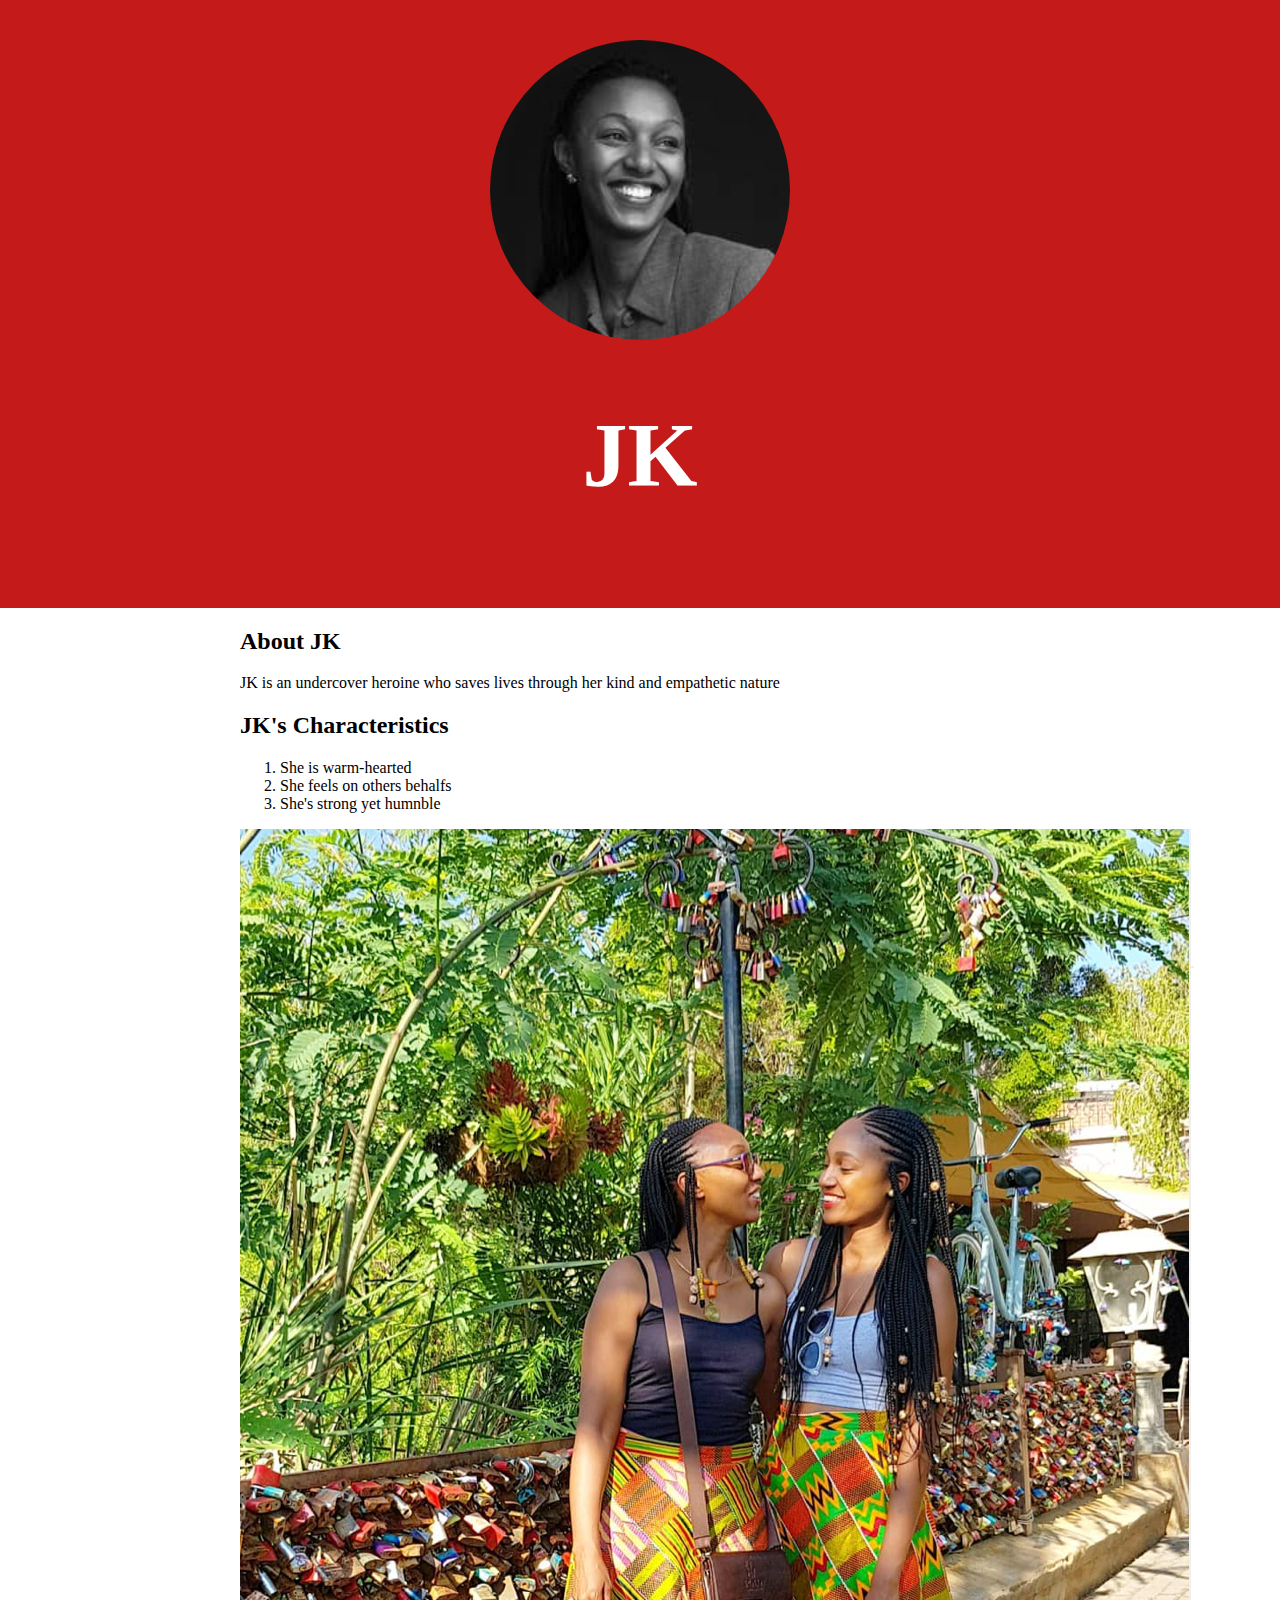
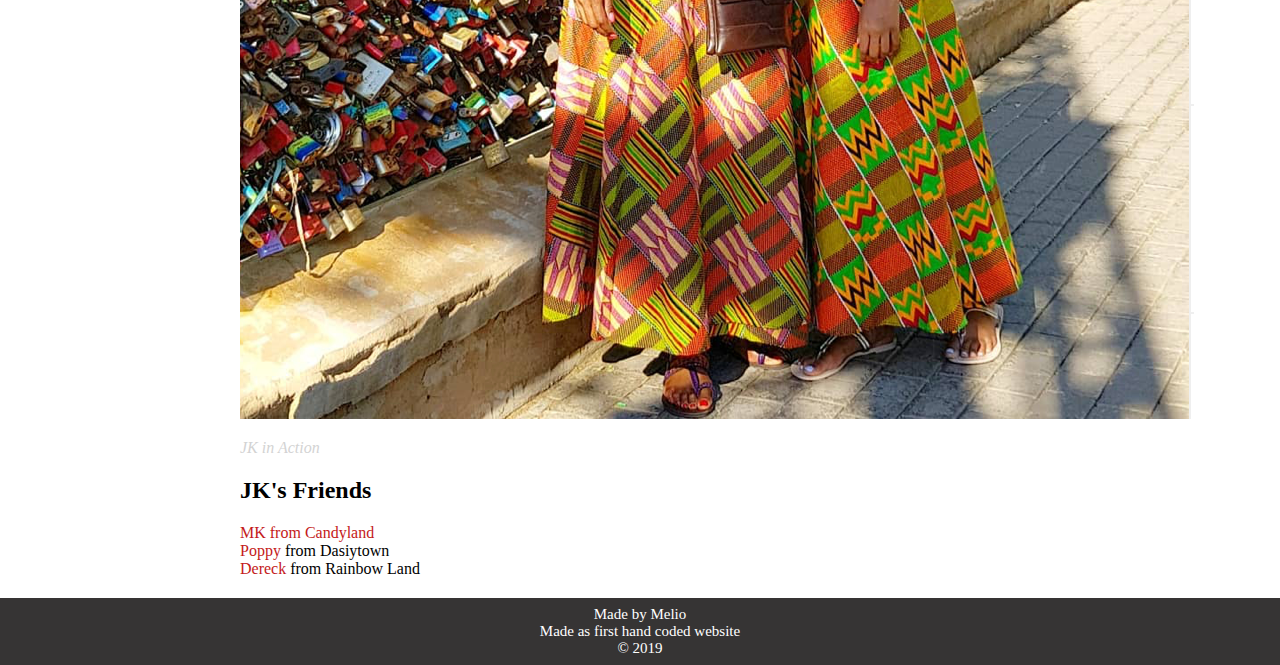
<file: index.html>
<!DOCTYPE html>
<html>
<head>
	<title>Heroine JK</title>
	<link rel="stylesheet" type="text/css" href="two.css">
</head>
<body>
<div class="wrapper">
<header>
	
	<img src="img/jk.jpeg">
	<h1>JK</h1>
</header>
<div class="content">
	
	<h2> About JK</h2>
	<p> JK is an undercover heroine who saves lives through her kind and empathetic nature</p>
	<h2> JK's Characteristics</h2>
	<ol>
		<li> She is warm-hearted</li>
		<li> She feels on others behalfs</li>
		<li> She's strong yet humnble</li>

	</ol>

	<img class="big image" src="img/big-image.png">
	<p class="caption">JK in Action</p>

	<h2> JK's Friends</h2>
	<ul>
		<li> <a href="https://www.google.com/url?sa=t&rct=j&q=&esrc=s&source=web&cd=1&cad=rja&uact=8&ved=2ahUKEwjv3cTF66rjAhUFxoUKHZgcBaQQFjAAegQIAhAB&url=https%3A%2F%2Fen.wikipedia.org%2Fwiki%2FCandy_Land&usg=AOvVaw3foMV7fcr_nlvgcdqnOJgG" target= "_blank" title="Visit Candyland" >MK<a/> from Candyland </li>
		<li><a href="https://www.google.com/url?sa=t&rct=j&q=&esrc=s&source=web&cd=1&cad=rja&uact=8&ved=2ahUKEwjfjdmN7KrjAhVROBoKHY7IBL0QFjAAegQIAhAB&url=https%3A%2F%2Fen.wikipedia.org%2Fwiki%2FDaisytown%2C_Pennsylvania&usg=AOvVaw384M87ZrvyfJjUgEIebQYe" target="_blank" title="Visit Dasiytown">Poppy</a> from Dasiytown</li>
		<li><a href="https://www.google.com/url?sa=t&rct=j&q=&esrc=s&source=web&cd=11&cad=rja&uact=8&ved=2ahUKEwiun8S57KrjAhUGuRoKHXouAo84ChAWMAB6BAgFEAE&url=https%3A%2F%2Fwww.facebook.com%2Frainbowland.nurseryschool&usg=AOvVaw2iAnu_7fvQl7X2C4AmsF_H" target="_blank" title="Visit Rainbow Land">Dereck</a>  from Rainbow Land</li>
	</ul>
</div>

<footer>
	<ul>
		
		<li>Made by Melio </li>
		<li>Made as first hand coded website</li>
		<li>&copy; 2019</li>
	</ul>

</footer>
</div>
</body>
</html>
</file>
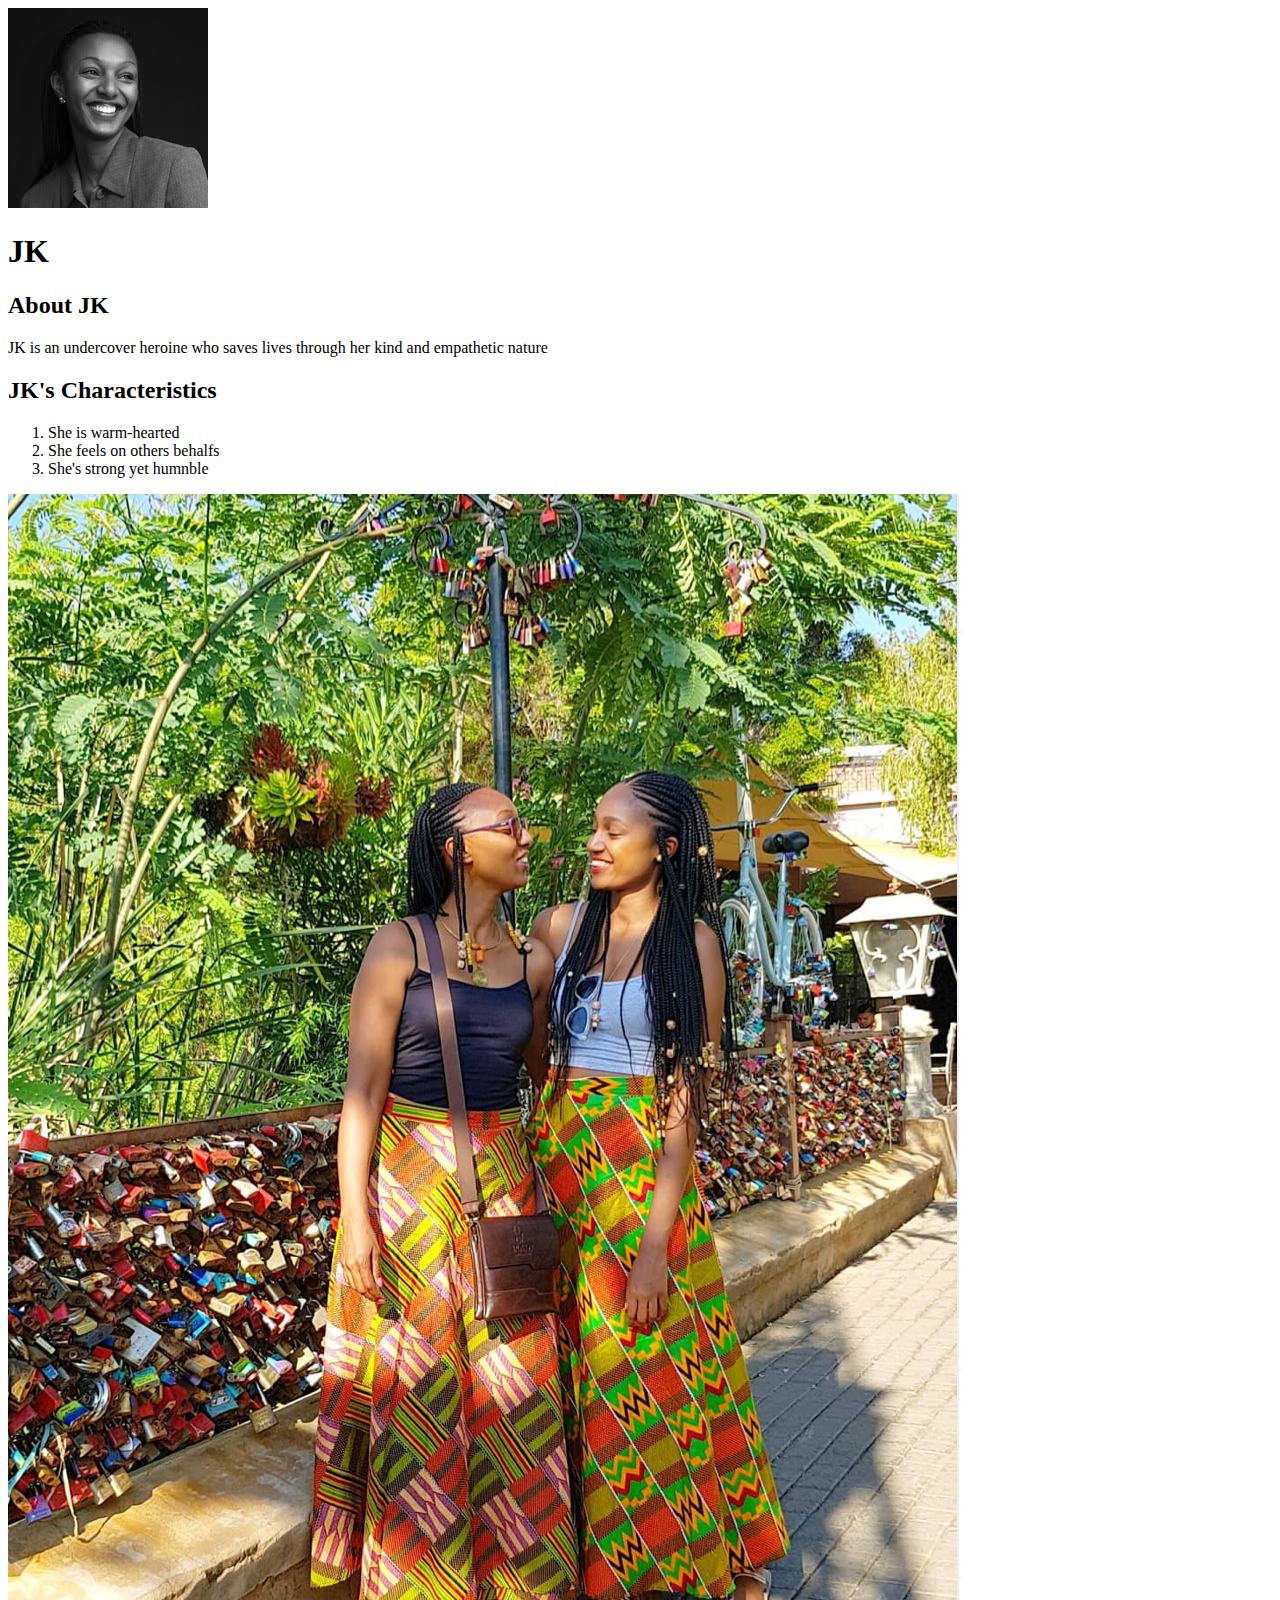
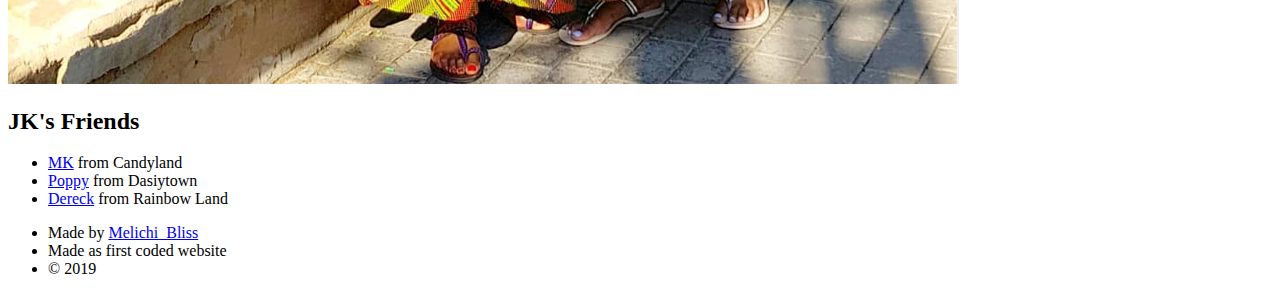
<file: hero.html>
<!DOCTYPE html>
<html>
<head>
	<title>JK</title>
	<link rel="stylesheet" type="text/css/hero.css" href="">
</head>
<body>
<div class="wrapper">
<header>
	
	<img src="img/jk.jpeg">
	<h1>JK</h1>
</header>
<div class="content">
	
	<h2> About JK</h2>
	<p> JK is an undercover heroine who saves lives through her kind and empathetic nature</p>
	<h2> JK's Characteristics</h2>
	<ol>
		<li> She is warm-hearted</li>
		<li> She feels on others behalfs</li>
		<li> She's strong yet humnble</li>

	</ol>

	<img class="big image" src="img/big-image.png">
	<p class="JK in Action"></p>

	<h2> JK's Friends</h2>
	<ul>
		<li> <a href="https://www.google.com/url?sa=t&rct=j&q=&esrc=s&source=web&cd=1&cad=rja&uact=8&ved=2ahUKEwjv3cTF66rjAhUFxoUKHZgcBaQQFjAAegQIAhAB&url=https%3A%2F%2Fen.wikipedia.org%2Fwiki%2FCandy_Land&usg=AOvVaw3foMV7fcr_nlvgcdqnOJgG" target= "_blank" title="Visit Candyland" >MK<a/> from Candyland </li>
		<li><a href="https://www.google.com/url?sa=t&rct=j&q=&esrc=s&source=web&cd=1&cad=rja&uact=8&ved=2ahUKEwjfjdmN7KrjAhVROBoKHY7IBL0QFjAAegQIAhAB&url=https%3A%2F%2Fen.wikipedia.org%2Fwiki%2FDaisytown%2C_Pennsylvania&usg=AOvVaw384M87ZrvyfJjUgEIebQYe" target="_blank" title="Visit Dasiytown">Poppy</a> from Dasiytown</li>
		<li><a href="https://www.google.com/url?sa=t&rct=j&q=&esrc=s&source=web&cd=11&cad=rja&uact=8&ved=2ahUKEwiun8S57KrjAhUGuRoKHXouAo84ChAWMAB6BAgFEAE&url=https%3A%2F%2Fwww.facebook.com%2Frainbowland.nurseryschool&usg=AOvVaw2iAnu_7fvQl7X2C4AmsF_H" target="_blank" title="Visit Rainbow Land">Dereck</a>  from Rainbow Land</li>
	</ul>
</div>

<footer>
	<ul>
		
		<li>Made by <a href="melkari.org" target="_blank" title="Visit her website">Melichi_Bliss</a> </li>
		<li>Made as first coded website</li>
		<li>&copy; 2019</li>
	</ul>

</footer>
</div>
</body>
</html>
</file>
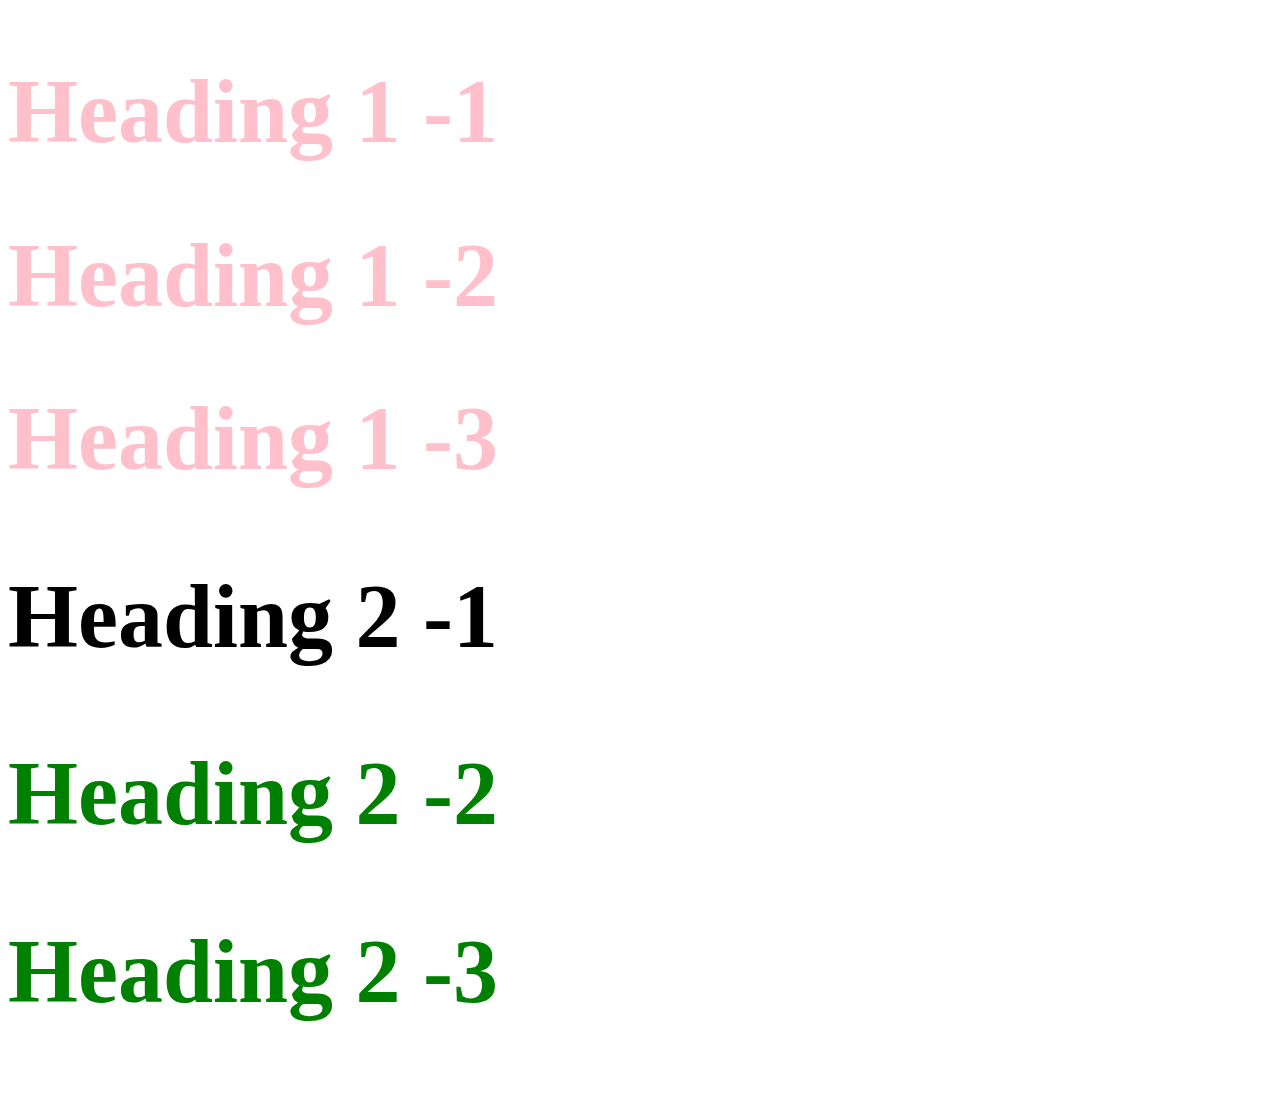
<file: stylish.html>
<!DOCTYPE html>
<html>
<head>
	<title> Stylish Document</title>
	<style type="text/css">
		h1{color: pink}
	</style>
</head>
<body>

	<h1 style=" font-size: 90px;"> Heading 1 -1</h1>
	<h1 style="font-size: 90px;"> Heading 1 -2</h1>
	<h1 style="font-size: 90px;"> Heading 1 -3</h1>
	<h2 style=" font-size: 90px;"> Heading 2 -1</h2>
	<h2 style="color: green; font-size: 90px;"> Heading 2 -2</h2>
	<h2 style="color: green; font-size: 90px;"> Heading 2 -3</h2>


</body>
</html>
</file>
<file: two.css>
html, body{
	font-family: unset;
	padding: 0; margin: 0; 
}

header{
	background-color: #c41a1a;
	padding: 40px;
	text-align: center;
}

h1 {
	font-size: 90px;
	color: white;
}

header img{ 
	border-radius: 150px;
	width: 300px;
 }

.content{
	max-width: 800px;
	margin: 0 auto;
	padding: 0 20px; 
}

img.big-image{
	max-width: 80%; 
	padding: 20px;
	margin: 20px;
}

p.caption{
	font-size: 16px;
	color: lightgrey;
	font-style: italic;
}

ul{
	list-style: none;
	padding: 0;
	margin: 0;
}

a{
	color: #c41a1a;
	text-decoration: none;
}

footer{
	margin-top: 20px; 
	padding: 8PX 20px; 
	background-color: #363434;
	font-size: 15px; 
	color: white; 
	text-align: center;
}

footer ul{
	text-align: center;
}
</file>
